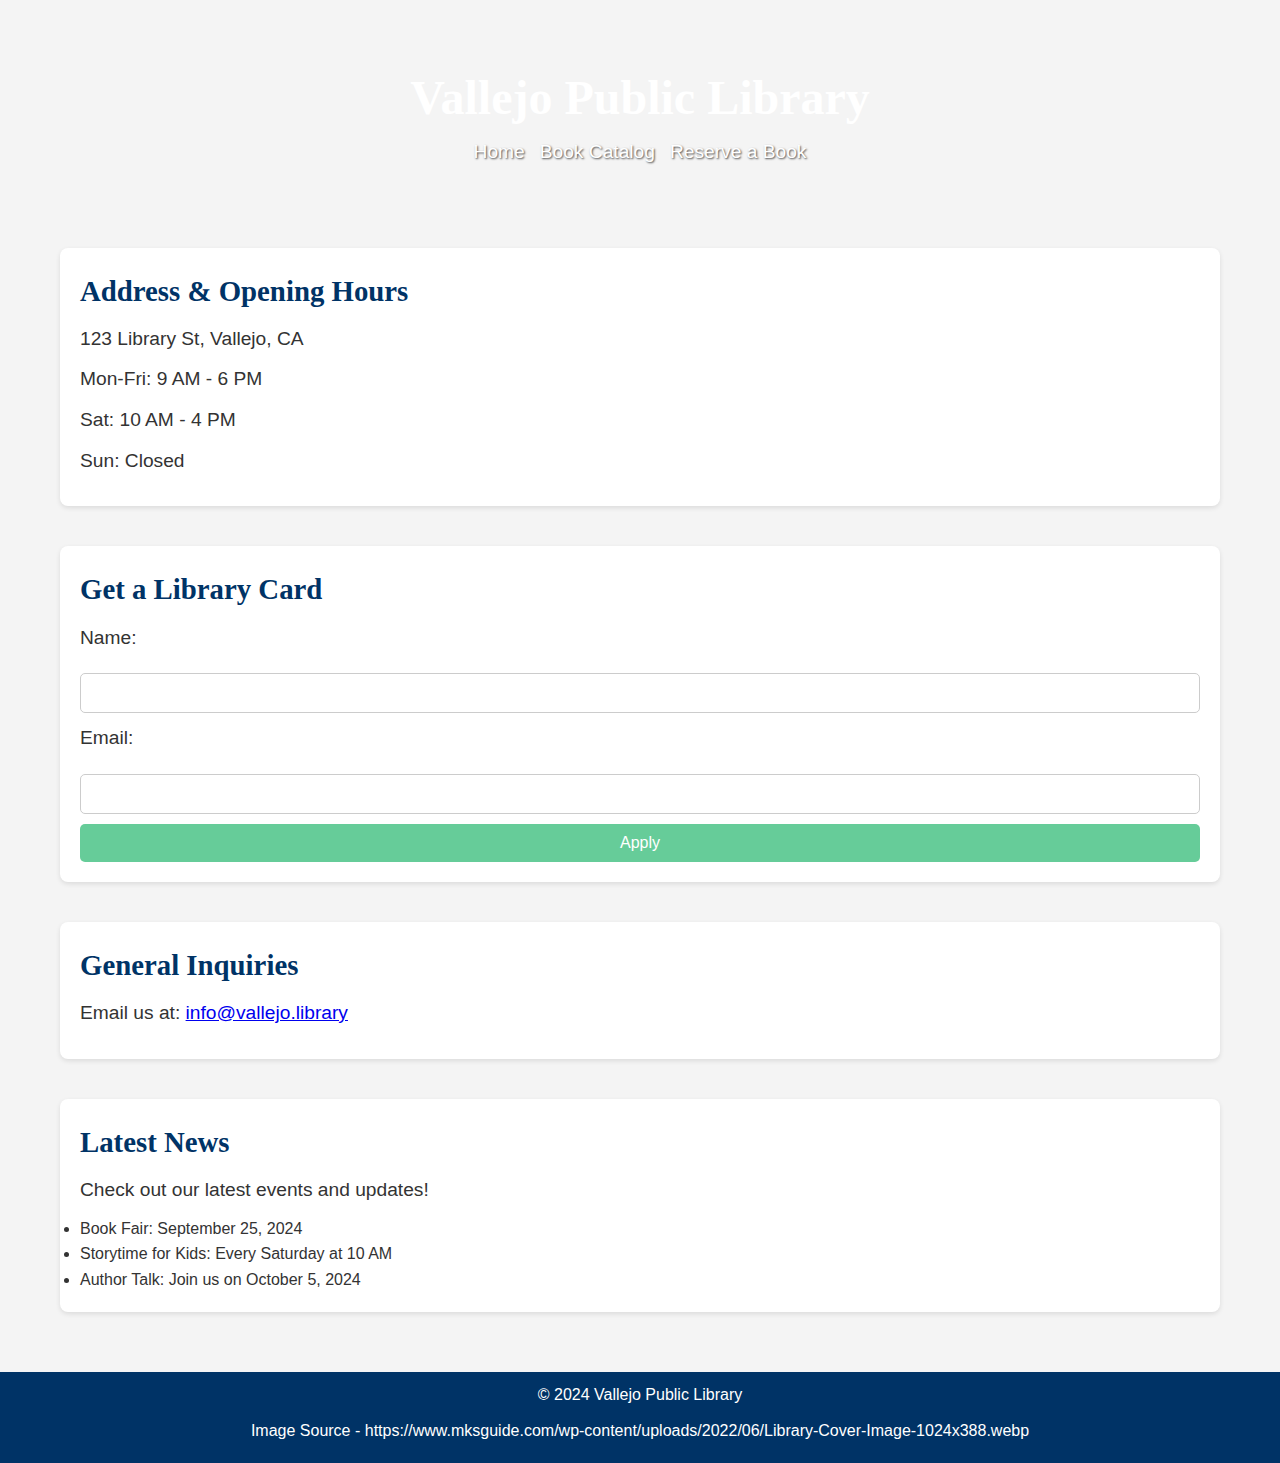
<file: index.html>
<!DOCTYPE html>
<html lang="en">
<head>
    <meta charset="UTF-8">
    <meta name="viewport" content="width=device-width, initial-scale=1.0">
    <title>Vallejo Public Library</title>
    <link rel="stylesheet" href="styles.css">
</head>
<body>
    <header>
        <h1>Vallejo Public Library</h1>
        <nav>
            <ul>
                <li><a href="index.html">Home</a></li>
                <li><a href="book.html">Book Catalog</a></li>
                <li><a href="reservation.html">Reserve a Book</a></li>
            </ul>
        </nav>
    </header>

    <main>
        <section>
            <h2>Address & Opening Hours</h2>
            <p>123 Library St, Vallejo, CA</p>
            <p>Mon-Fri: 9 AM - 6 PM</p>
            <p>Sat: 10 AM - 4 PM</p>
            <p>Sun: Closed</p>
        </section>

        <section>
            <h2>Get a Library Card</h2>
            <form action="apply_card.html" method="post">
                <label for="name">Name:</label>
                <input type="text" id="name" name="name" required aria-label="Your Name">
                <label for="email">Email:</label>
                <input type="email" id="email" name="email" required aria-label="Your Email">
                <button type="submit">Apply</button>
            </form>
        </section>

        <section>
            <h2>General Inquiries</h2>
            <p>Email us at: <a href="mailto:info@vallejo.library">info@vallejo.library</a></p>
        </section>

        <section>
            <h2>Latest News</h2>
            <p>Check out our latest events and updates!</p>
            <ul>
                <li>Book Fair: September 25, 2024</li>
                <li>Storytime for Kids: Every Saturday at 10 AM</li>
                <li>Author Talk: Join us on October 5, 2024</li>
            </ul>
        </section>
    </main>

    <footer>
        <p>&copy; 2024 Vallejo Public Library</p>
        <p>Image Source - https://www.mksguide.com/wp-content/uploads/2022/06/Library-Cover-Image-1024x388.webp</p>
    </footer>
</body>
</html>
</file>
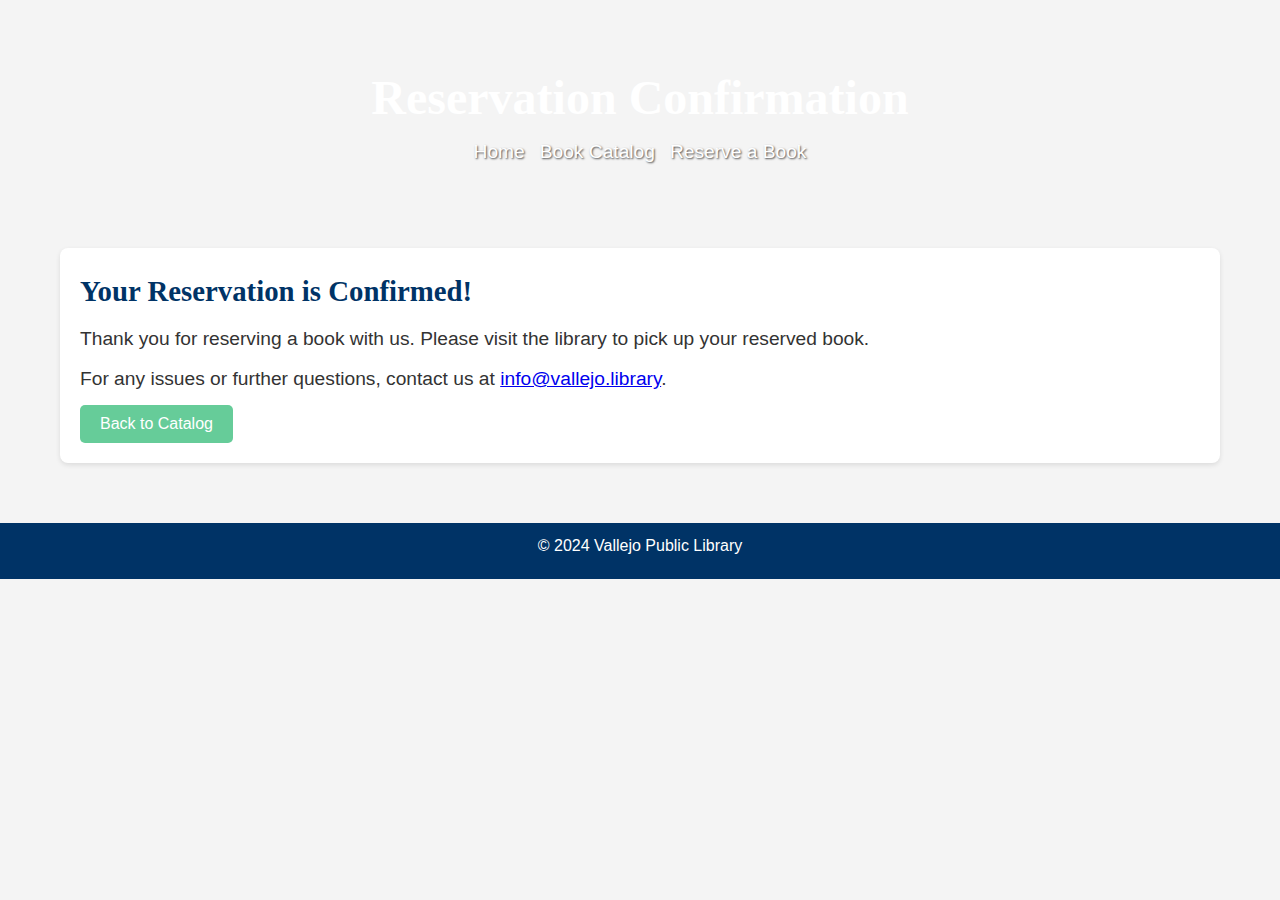
<file: reservation.html>
<!DOCTYPE html>
<html lang="en">
<head>
    <meta charset="UTF-8">
    <meta name="viewport" content="width=device-width, initial-scale=1.0">
    <title>Reservation Confirmation - Vallejo Public Library</title>
    <link rel="stylesheet" href="styles.css">
</head>
<body>
    <header>
        <h1>Reservation Confirmation</h1>
        <nav>
            <ul>
                <li><a href="index.html">Home</a></li>
                <li><a href="book.html">Book Catalog</a></li>
                <li><a href="reservation.html">Reserve a Book</a></li>
            </ul>
        </nav>
    </header>

    <main>
        <section>
            <h2>Your Reservation is Confirmed!</h2>
            <p>Thank you for reserving a book with us. Please visit the library to pick up your reserved book.</p>
            <p>For any issues or further questions, contact us at <a href="mailto:info@vallejo.library">info@vallejo.library</a>.</p>
            <button onclick="window.location.href='book.html'">Back to Catalog</button>
        </section>
    </main>

    <footer>
        <p>&copy; 2024 Vallejo Public Library</p>
    </footer>
</body>
</html>
</file>
<file: styles.css>
/* General Styling */
* {
    margin: 0;
    padding: 0;
    box-sizing: border-box;
}

body {
    font-family: 'Open Sans', sans-serif;
    line-height: 1.6;
    color: #333;
    background-color: #f4f4f4;
}

/* Colors */
:root {
    --primary-color: #003366;
    --secondary-color: #66CC99;
    --accent-color: #FFCC66;
    --light-bg: #fff;
}

/* Header Styling */
header {
    background-image: url('https://www.mksguide.com/wp-content/uploads/2022/06/Library-Cover-Image-1024x388.webp');
    background-size: cover;
    background-position: center;
    color: #fff;
    padding: 60px 15px; /* Adjust padding to give space to the text */
    text-align: center;
}

header h1 {
    font-family: 'Merriweather', serif;
    font-size: 3rem;
}

nav ul {
    list-style: none;
    display: flex;
    justify-content: center;
    gap: 15px;
}

nav ul li {
    display: inline;
}

nav ul li a {
    color: #fff;
    text-decoration: none;
    font-size: 1.2rem;
    text-shadow: 1px 1px 2px rgba(0, 0, 0, 0.7); /* Text shadow for better contrast */
}

nav ul li a:hover {
    color: var(--accent-color);
    text-shadow: none;
}

/* Main Section */
main {
    padding: 20px;
    max-width: 1200px;
    margin: 0 auto;
}

section, article {
    background-color: var(--light-bg);
    margin-bottom: 20px;
    padding: 20px;
    border-radius: 8px;
    box-shadow: 0 2px 5px rgba(0, 0, 0, 0.1);
}

h2 {
    color: var(--primary-color);
    font-family: 'Merriweather', serif;
    font-size: 1.8rem;
    margin-bottom: 10px;
}

p, label {
    font-size: 1.2rem;
    margin-bottom: 10px;
}

button {
    background-color: var(--secondary-color);
    color: #fff;
    padding: 10px 20px;
    border: none;
    border-radius: 5px;
    cursor: pointer;
    font-size: 1rem;
}

button:hover {
    background-color: var(--primary-color);
}

/* Form Styling */
form {
    display: flex;
    flex-direction: column;
    gap: 10px;
}

input[type="text"],
input[type="email"] {
    padding: 10px;
    border: 1px solid #ccc;
    border-radius: 5px;
    font-size: 1rem;
}

/* Footer Styling */
footer {
    background-color: var(--primary-color);
    color: #fff;
    text-align: center;
    padding: 10px 0;
    margin-top: 20px;
}

footer p {
    font-size: 1rem;
}

/* Responsive Layout */
@media (max-width: 768px) {
    nav ul {
        flex-direction: column;
    }

    h1 {
        font-size: 2rem;
    }

    button {
        font-size: 0.9rem;
    }
}

@media (min-width: 769px) {
    main {
        display: grid;
        grid-template-columns: 1fr 1fr;
        grid-gap: 20px;
    }

    section, article {
        grid-column: span 2;
    }
}
</file>
